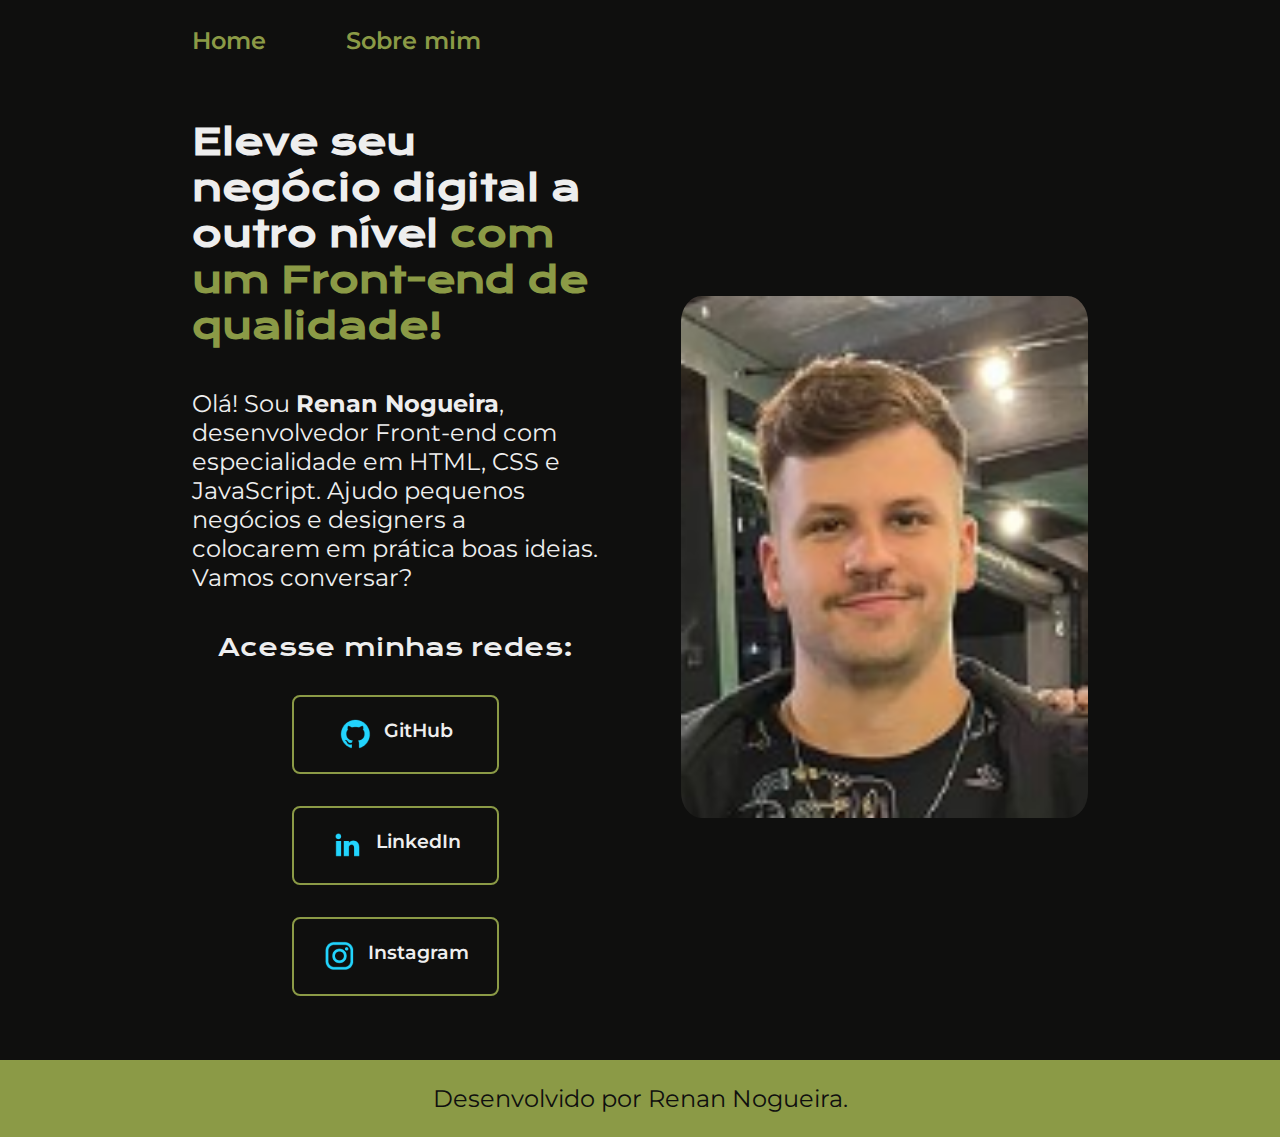
<file: index.html>
<!DOCTYPE html>
<html lang="pt-br">
<head>
    <meta charset="UTF-8">
    <meta name="viewport" content="width=device-width, initial-scale=1.0">
    <link rel="stylesheet" href="./styles/style.css">
    <title>Portfólio</title>
</head>
<body>
    <header class="cabecalho">
        <nav class="cabecalho__menu">
            <a class="cabecalho__menu__link" href="index.html">Home</a>
            <a class="cabecalho__menu__link" href="about.html">Sobre mim</a>
        </nav>
    </header>
    <main class="apresentacao">
        <section class="apresentacao__conteudo">
            <h1 class="apresentacao__conteudo__titulo">Eleve seu negócio digital a outro nível <strong class="titulo-destaque">com um Front-end de qualidade!</strong></h1>
            <p class="apresentacao__conteudo__texto">Olá! Sou <strong class="apresentacao__conteudo__nome">Renan Nogueira</strong>, desenvolvedor Front-end com especialidade em HTML, CSS e JavaScript. Ajudo pequenos negócios e designers a colocarem em prática boas ideias. Vamos conversar?</p>
            <div class="apresentacao__links">
                <h2 class="apresentacao__links__subtitulo">Acesse minhas redes:</h2>
                <a class="apresentacao__links__navegacao" href="https://github.com/renancadnogueira"> <img src="imagens/github.png" alt="">GitHub</a>
                <a class="apresentacao__links__navegacao" href="https://www.linkedin.com/in/renan-cadamuro-nogueira-592a99139/"> <img src="imagens/linkedin.png" alt="">LinkedIn</a>
                <a class="apresentacao__links__navegacao" href="https://www.instagram.com/nanrenog/"> <img src="imagens/instagram.png" alt="Instagram Renan">Instagram</a>
            </div>
        </section>
        <img class="apresentacao__imagem" src="imagens/image.png" alt="Foto de Rosto Renan">
    </main>
    <footer class="rodape">
        <p>Desenvolvido por Renan Nogueira.</p>
    </footer>
</body>
</html>
</file>
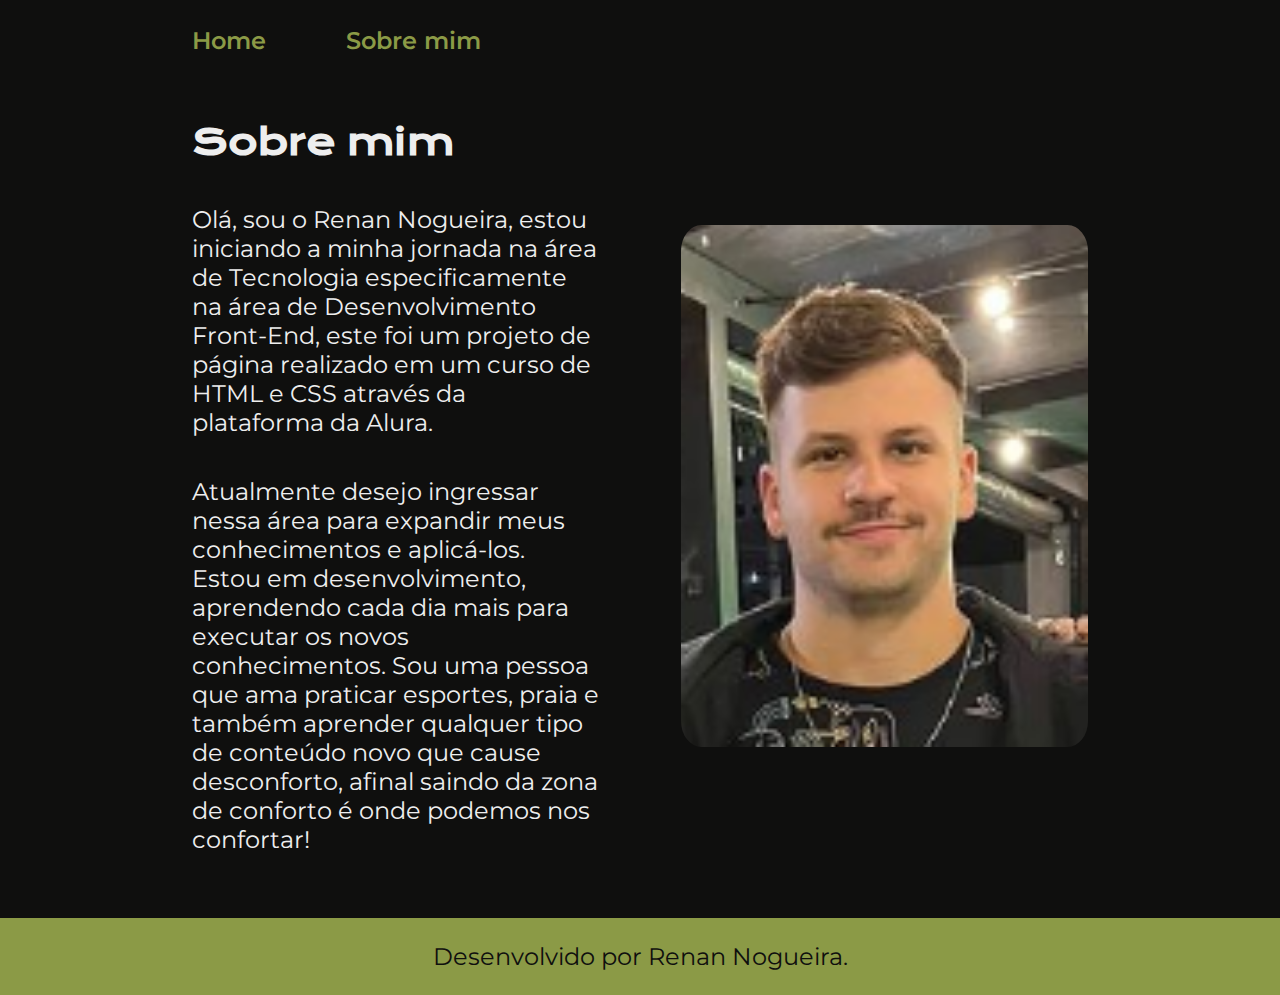
<file: about.html>
<!DOCTYPE html>
<html lang="pt-br">
<head>
    <meta charset="UTF-8">
    <meta name="viewport" content="width=device-width, initial-scale=1.0">
    <link rel="stylesheet" href="./styles/style.css">
    <title>Sobre mim</title>
</head>
<body>
    <header class="cabecalho">
        <nav class="cabecalho__menu">
            <a class="cabecalho__menu__link" href="index.html">Home</a>
            <a class="cabecalho__menu__link" href="about.html">Sobre mim</a>
        </nav>
    </header>
    <main class="apresentacao">
        <section class="apresentacao__conteudo">
            <h1 class="apresentacao__conteudo__titulo">Sobre mim</h1>
            <p class="apresentacao__conteudo__texto">Olá, sou o Renan Nogueira, estou iniciando a minha jornada na área de Tecnologia especificamente na área de Desenvolvimento Front-End, este foi um projeto de página realizado em um curso de HTML e CSS através da plataforma da Alura.</p>
            <p class="apresentacao__conteudo__texto">Atualmente desejo ingressar nessa área para expandir meus conhecimentos e aplicá-los. Estou em desenvolvimento, aprendendo cada dia mais para executar os novos conhecimentos. 
            Sou uma pessoa que ama praticar esportes, praia e também aprender qualquer tipo de conteúdo novo que cause desconforto, afinal saindo da zona de conforto é onde podemos nos confortar!</p>
        </section>
       <img class="apresentacao__imagem" src="imagens/image.png" alt="Foto Rosto Renan">
    </main>
    <footer class="rodape">
        <p>Desenvolvido por Renan Nogueira.</p>
    </footer>
</body>
</html>
</file>
<file: styles/style.css>
@charset "UTF-8";

@import url('https://fonts.googleapis.com/css2?family=Krona+One&display=swap');
@import url('https://fonts.googleapis.com/css2?family=Montserrat&display=swap');
@import url('https://fonts.googleapis.com/css2?family=Montserrat:wght@600&display=swap');

:root {
    --cor-primaria: #0F0F0E;
    --cor-secundaria: #EEEEEE;
    --cor-terciaria: #8B9A46;
    --cor-hover: #541212;

    --fonte-primaria: 'Krona One', sans-serif;
    --fonte-secundaria: 'Montserrat', sans-serif;
}

* {
    margin: 0;
    padding: 0;
}

body {
    /* height: 100vh; */
    box-sizing: border-box;
    background-color: var(--cor-primaria);
    color: var(--cor-secundaria);
}

.cabecalho {
    padding: 2% 0% 0% 15%;
}

.cabecalho__menu {
    display: flex;
    gap: 80px;
}

.cabecalho__menu__link {
    font-family: var(--fonte-secundaria);
    font-size: 1.5rem;
    font-weight: 600;
    color: var(--cor-terciaria);
    text-decoration: none;
}


.apresentacao {
    padding: 5% 15%;
    display: flex;
    align-items: center;
    justify-content: space-between;
    gap: 82px; /* Distância entre a imagem e o conteúdo (Apresentação porque esses 2 conteúdos estão aqui dentro */
}

.apresentacao__conteudo {
    width: 50%;
    display: flex;
    flex-direction: column;
    gap: 40px;
}

.titulo-destaque {
    color: var(--cor-terciaria);
}

.apresentacao__conteudo__titulo {
    font-size: 2.25rem;
    font-family: var(--fonte-primaria);
}

.apresentacao__conteudo__texto {
    font-size: 1.5rem;
    font-family: var(--fonte-secundaria);
}

.apresentacao__conteudo__nome:hover {
    background-color: rgb(9, 241, 9);
}

.apresentacao__links {
    display: flex;
    flex-direction: column;
    justify-content: space-between;
    align-items: center;
    gap: 32px;
}

.apresentacao__links__subtitulo {
    font-family: var(--fonte-primaria);
    font-weight: 400;
    font-size: 1.5rem;
}

.apresentacao__links__navegacao {
    display: flex;
    justify-content: center;
    gap: 12px;
    border: 2px solid var(--cor-terciaria);
    width: 50%;
    text-align: center;
    border-radius: 8px;
    font-size: 1.2rem;
    font-weight: 600;
    padding: 21.5px 0px 21.5px 0;
    text-decoration: none;
    color: var(--cor-secundaria);
    font-family: var(--fonte-secundaria);
}

.apresentacao__links__navegacao:hover {
    background-color: var(--cor-hover);
}

.apresentacao__imagem {
    width: 50%;
    border-radius: 5%;
}

.rodape {
    padding: 24px;
    background-color: var(--cor-terciaria);
    color: var(--cor-primaria);
    text-align: center;
    font-family: var(--fonte-secundaria);
    font-size: 1.5rem;
    font-weight: 400;
}

@media (max-width: 1200px) {
    .cabecalho {
        padding: 10%;
    }

    .cabecalho__menu {
        justify-content: center;
    }

    .apresentacao {
        flex-direction: column-reverse;
        padding: 5%;
    }

    .apresentacao__conteudo {
        width: auto;
    }  
}
</file>
